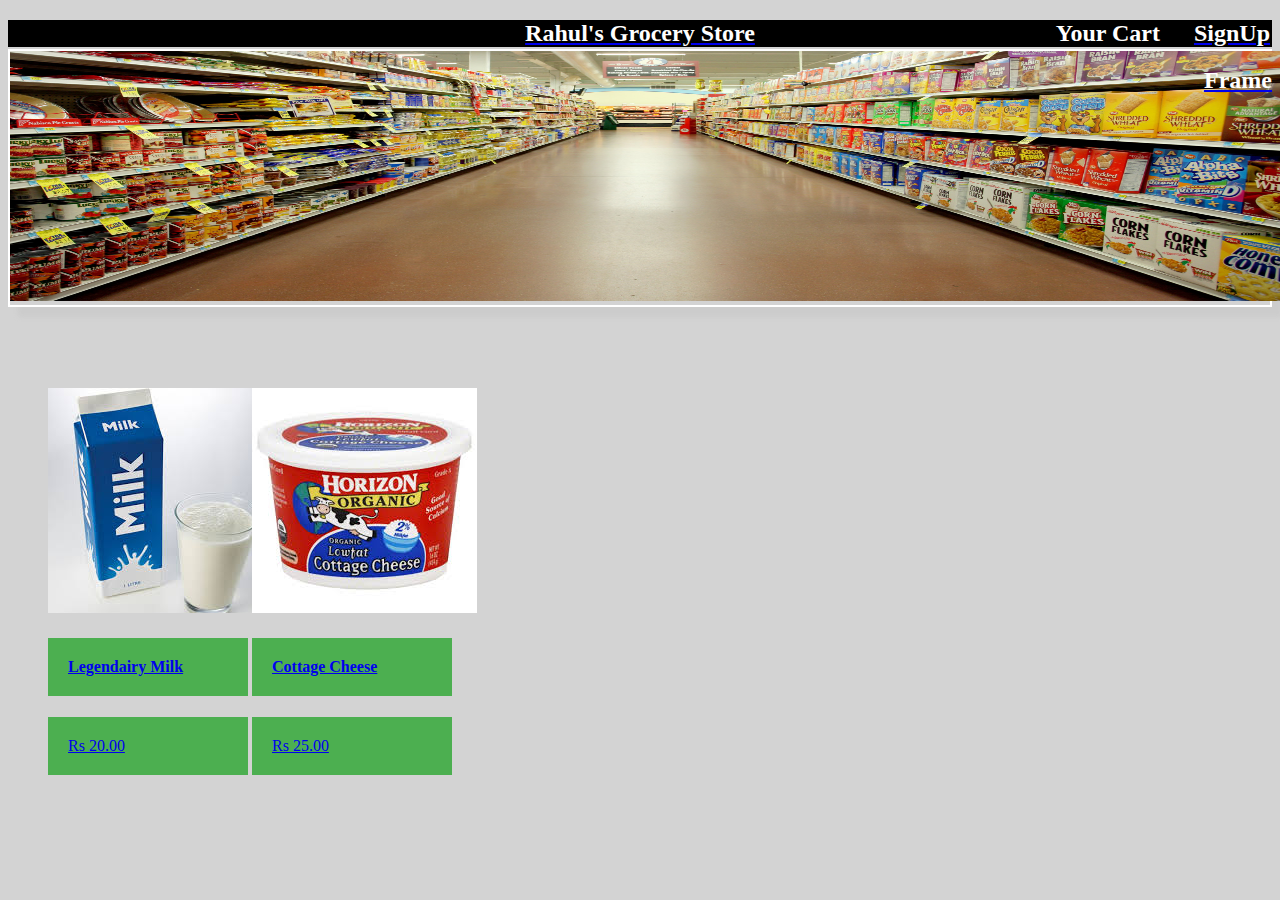
<file: index.html>
<!DOCTYPE html>
<html>

<head>
<title>Rahul</title>

<meta charset="UTF-8">
<style>
div.third{
position : absolute;
top : 0px;
right : 10px; 
}


div.fourth h2
{
color : white ; 
}


div.third h2
{
color : white ; 
}


div.one h2
{
color : white ; 
}

div.one h2
{
position : absolute;
top : 0px; 
right : 120px;
}

div.frames h2{
    color: white;
}
div.imag-grocery{
position: relative;

top: -65px;
left : 0px;
z-index: -1;
border:2px solid #fff;

box-shadow: 10px 10px 5px #000;
			-moz-box-shadow: 10px 10px 5px #ccc;
			-webkit-box-shadow: 10px 10px 5px #ccc;
			-khtml-box-shadow: 10px 10px 5px #ccc;
}

ul.products li {
    width: 200px;
    display: inline-block;
}

ul p{
background: #4CAF50;
    padding: 20px;
}

ul h4{
background: #4CAF50;
    padding: 20px;
}

</style>
</head>

<body style="background-color:#d3d3d3"> 

<div>
<div class="fourth" style = "background-color:black;">
<a href="aboutus.html"><h2 style="text-align:center">Rahul's Grocery Store</h2></a>
</div>
<div class="third">
<a href="signup.html"><h2 style="text-align:right">SignUp</h2></a>
</div>
</div>

<div class="one">
<a href="cart.html"><h2 style="text-align:right"> Your Cart</h2></a>
</div>

<div class="frames">
<a href="#"><h2 style="text-align:right">Frame</h2></a>
</div>

<div class="imag-grocery">
<img src="rahul.jpg" height="250" width="1270" alt="rahul">
</div>


<!--<select>
  <option value="Vegetables">Vegetables</option>
  <option value="Dairy Products">Dairy Products</option>
</select>

<br>-->
<!--<textarea rows="20" cols="20">comments</textarea>-->
<ul class="products">
    <li>
        <a href="#">
            <img src="milk.jpg">
            <h4>Legendairy Milk</h4>
            <p>Rs 20.00</p>
        </a>
    </li>
    <li>
        <a href="#">
            <img src="cottage.jpg">
            <h4>Cottage Cheese</h4>
            <p>Rs 25.00</p>
        </a>
    </li><!-- more list items -->
</ul>



</body>
</html>
</file>
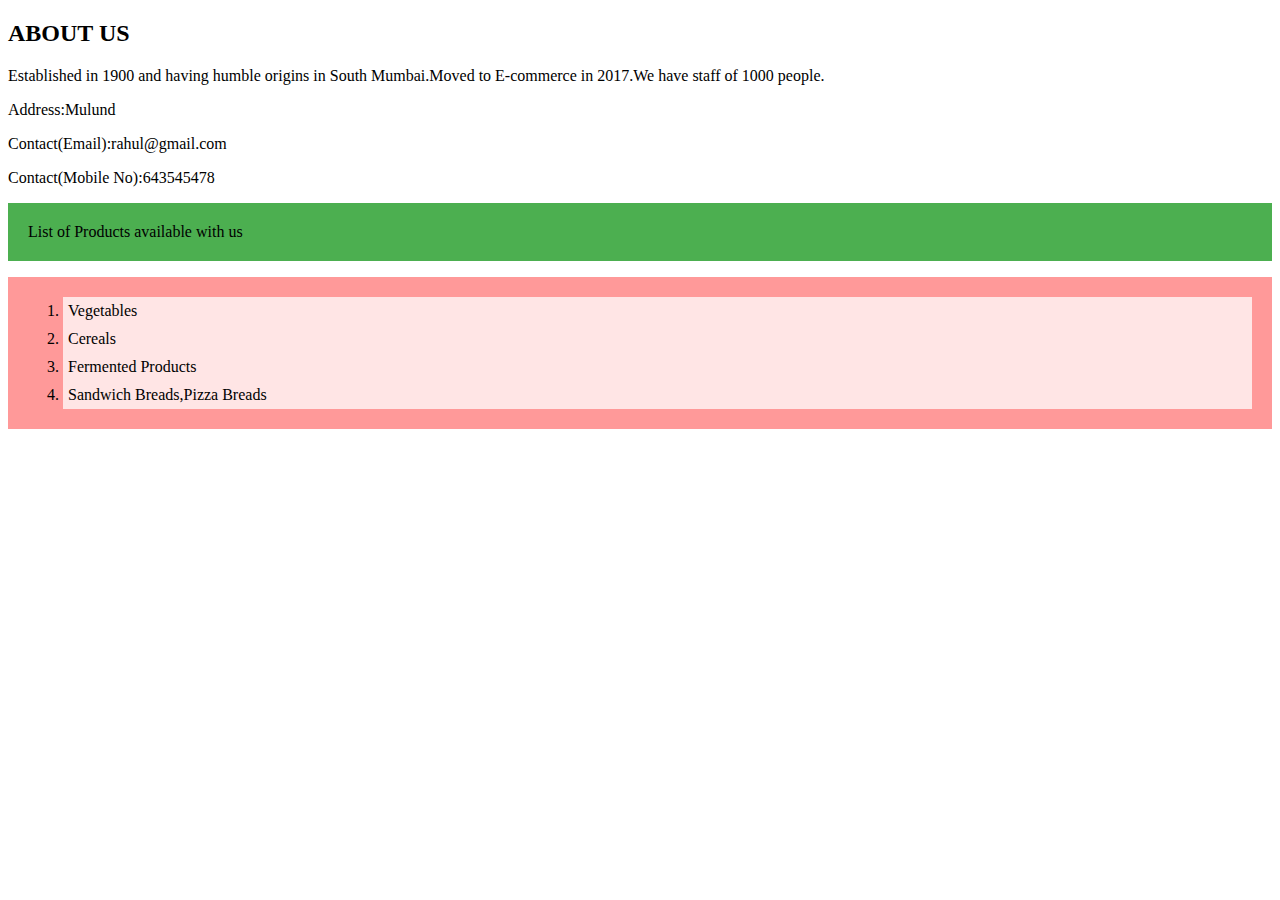
<file: aboutus.html>
<!DOCTYPE html>
<html>
<head>
<meta charset="UTF-8">
<title>About Us</title>
<style>

ol.products1 {

    background: #ff9999;
    padding: 20px;
}

ol.products1 li {
    background: #ffe5e5;
    padding: 5px;
    margin-left: 35px;
}

p.den {
background: #4CAF50;
    padding: 20px;

}
</style>
</head>
<body> 

<h2>ABOUT US</h2>
<p>Established in 1900 and having humble origins in South Mumbai.Moved to E-commerce in 2017.We have staff of 1000 people.</p>
<p>Address:Mulund</p>
<p>Contact(Email):rahul@gmail.com</p>
<p>Contact(Mobile No):643545478</p>

<p class="den">List of Products available with us</p>
<ol type="1" class="products1">
<li>Vegetables</li>
<li>Cereals</li>
<li>Fermented Products</li>
<li>Sandwich Breads,Pizza Breads</li>
</ol>
</body>
</html>
</file>
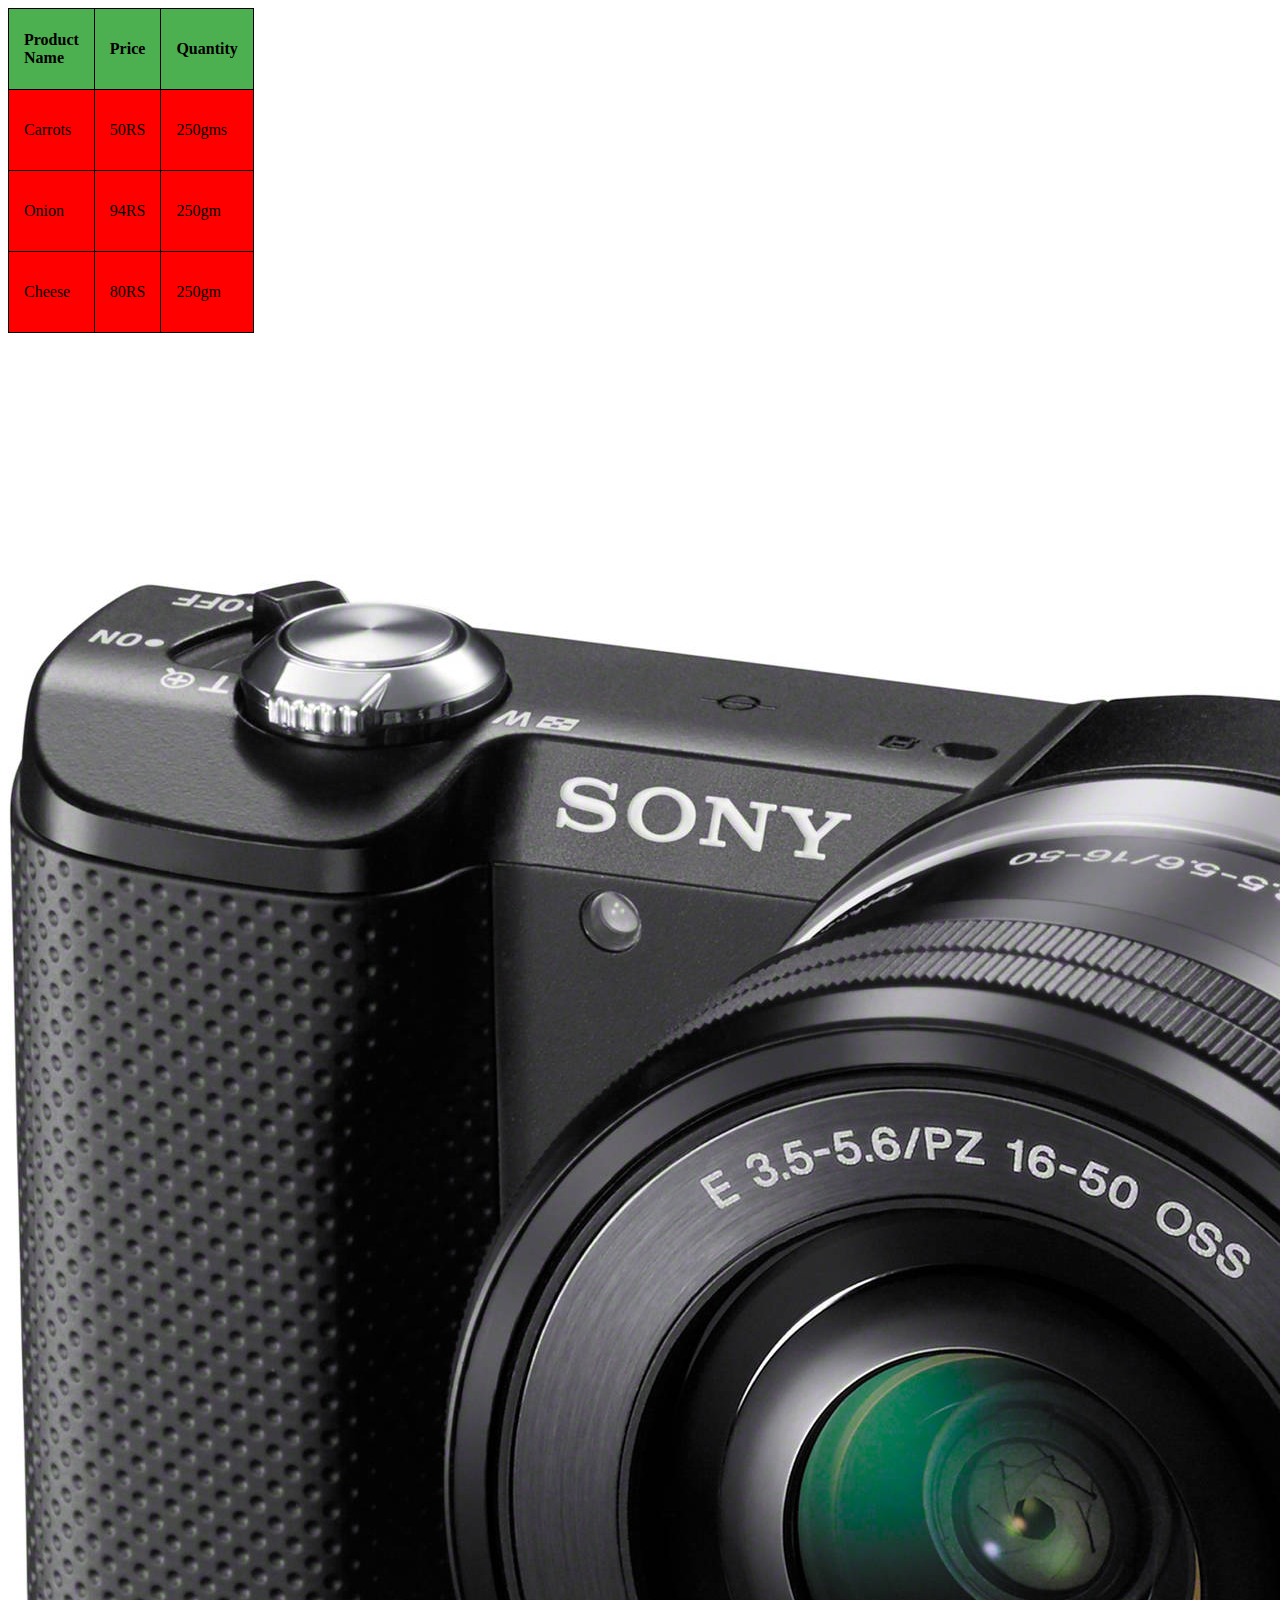
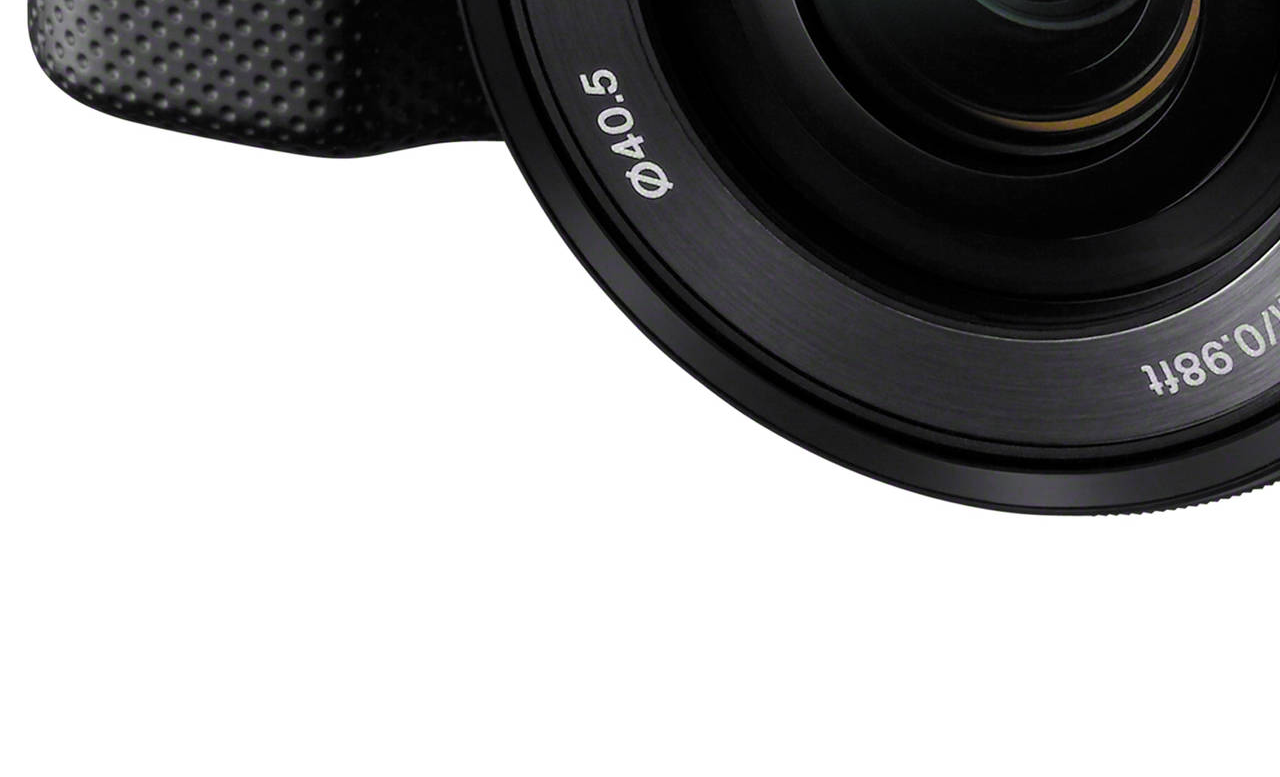
<file: cart.html>
<!DOCTYPE html>
<html>
<head>
<link rel="stylesheet" type="text/css" href="style.css">
<meta charset="UTF-8">
<title>About Us</title>
</head>
<body> 

<table style="width:10%">
  <tr>
    <th>Product Name</th>
    <th>Price</th>
<th>Quantity</th> 
  </tr>
  <tr>
    <td>Carrots</td>
    <td>50RS</td>
<td>250gms</td>
  </tr>
  <tr>
    <td>Onion</td>
    <td>94RS</td>
<td>250gm</td>

  </tr>
  <tr>
    <td>Cheese</td>
    <td>80RS</td>
<td>250gm</td>
  </tr>
</table>
<br>


<div class="image"></div>​

</body>
</html>
</file>
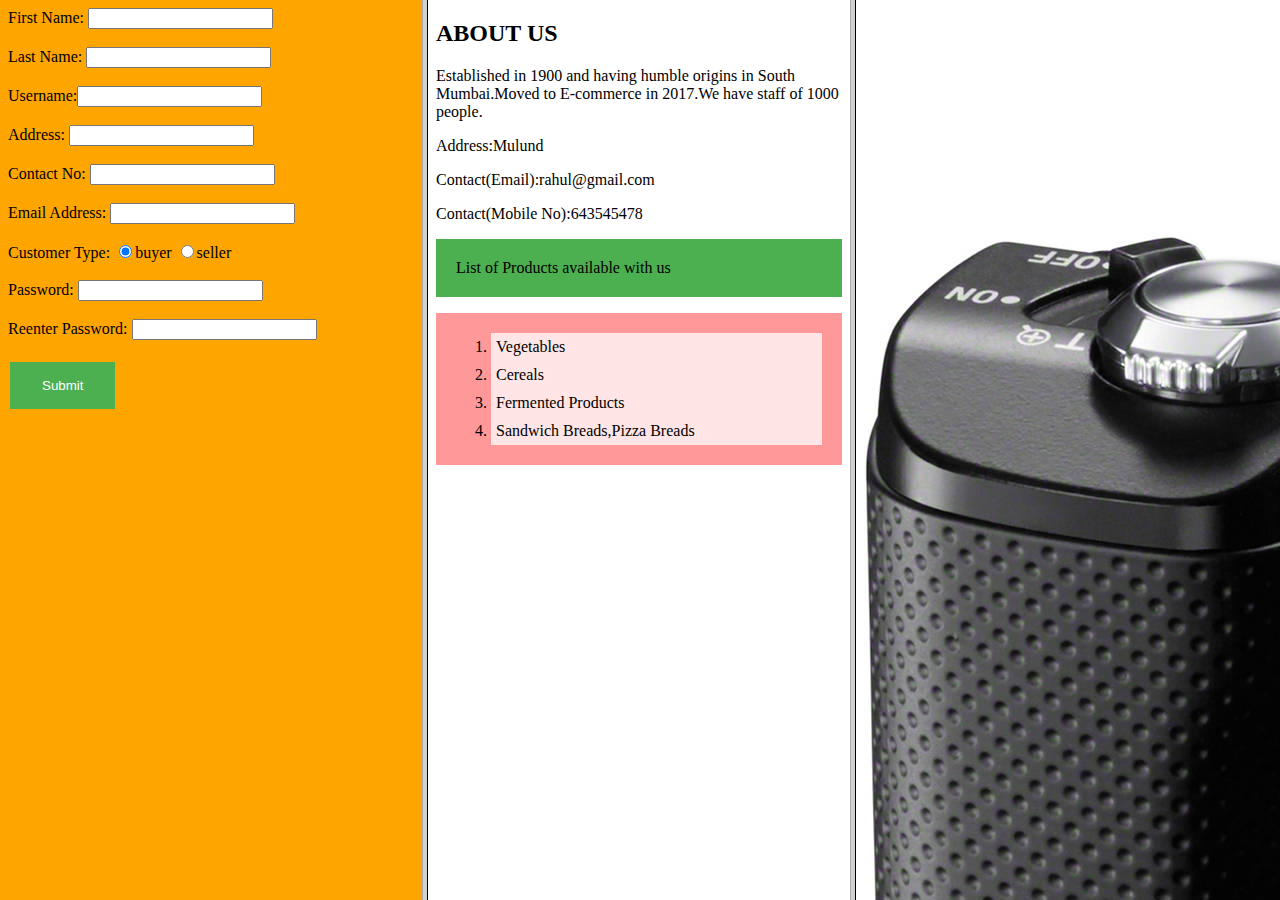
<file: frame.html>
<!--<!DOCTYPE html>
<html>
<frameset cols="*,*,*">
  <iframe src="ad.html"></iframe>
  <iframe src="signup.html"></iframe>
  <iframe src="cart.html"></iframe>
</frameset>-->
<!DOCTYPE HTML PUBLIC "-//W3C//DTD HTML 4.01 Frameset//EN" "http://www.w3.org/TR/html4/frameset.dtd"> 
<html>
<head>
 <meta http-equiv="Content-Type" content="text/html;charset=ISO-8859-1"> 
	<title>Frames</title>
</head>

<frameset cols="*,*,*">     
<frame src="signup.html">
    <frame src="aboutus.html">
      <frame src="ad.html">
          </frameset>

          </html>
</file>
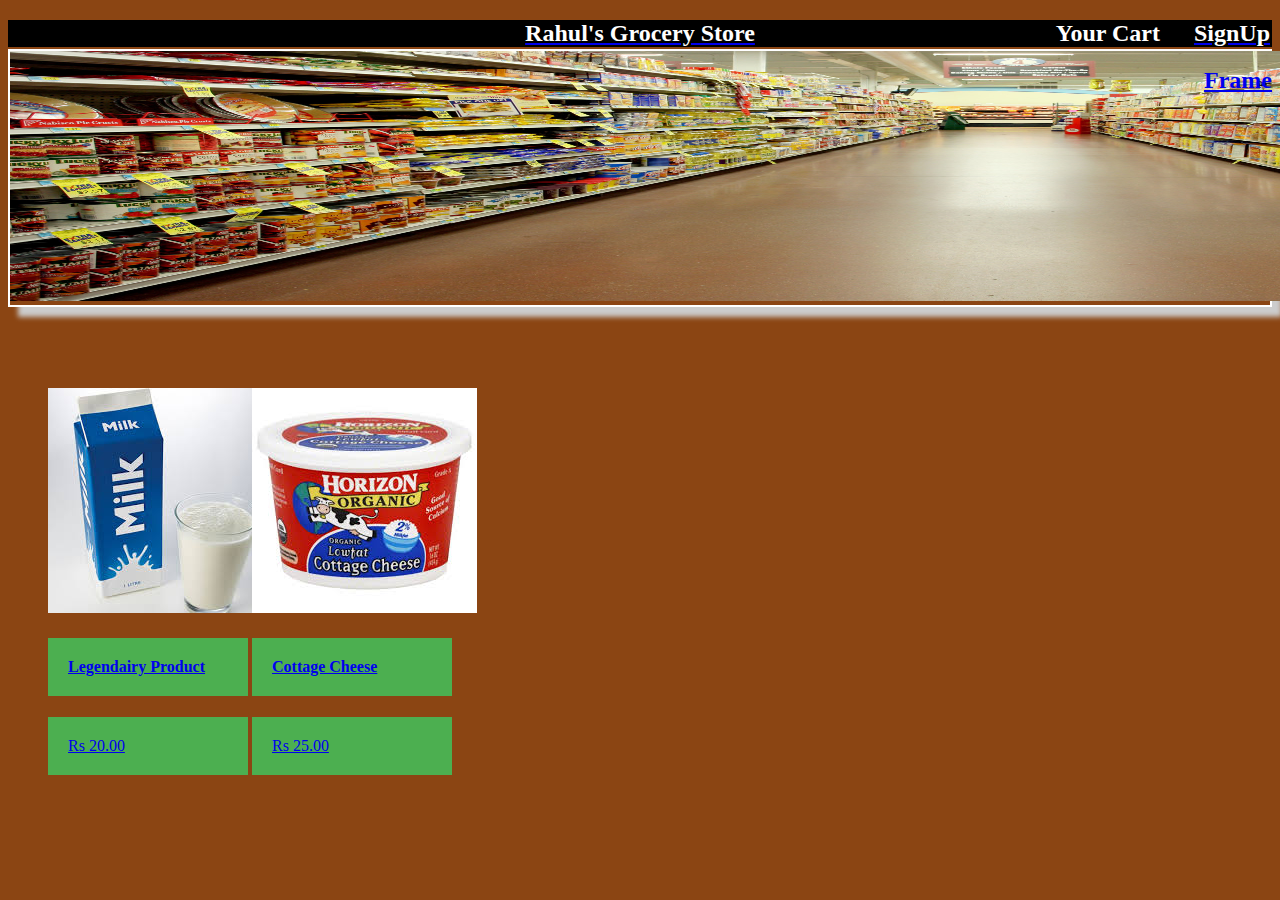
<file: indexpage.html>
<!DOCTYPE html>
<html>

<head>
<title>Rahul</title>

<meta charset="UTF-8">
<style>
div.third{
position : absolute;
top : 0px;
right : 10px; 
}


div.fourth h2
{
color : white ; 
}


div.third h2
{
color : white ; 
}


div.one h2
{
color : white ; 
}

div.one h2
{
position : absolute;
top : 0px; 
right : 120px;
}


div.imag-grocery{
position: relative;

top: -65px;
left : 0px;
z-index: -1;
border:2px solid #fff;

box-shadow: 10px 10px 5px #ccc;
			-moz-box-shadow: 10px 10px 5px #ccc;
			-webkit-box-shadow: 10px 10px 5px #ccc;
			-khtml-box-shadow: 10px 10px 5px #ccc;
}

ul.products li {
    width: 200px;
    display: inline-block;
}
ul p{
background: #4CAF50;
    padding: 20px;
}
ul h4{
background: #4CAF50;
    padding: 20px;
}
</style>
</head>

<body style="background-color:#8B4513"> 

<div>
<div class="fourth" style = "background-color:black;">
<a href="aboutus.html"><h2 style="text-align:center">Rahul's Grocery Store</h2></a>
</div>
<div class="third">
<a href="signup.html"><h2 style="text-align:right">SignUp</h2></a>
</div>
</div>

<div class="one">
<a href="cart.html"><h2 style="text-align:right"> Your Cart</h2></a>
</div>

<div class="frames">
<a href="frame.html"><h2 style="text-align:right">Frame</h2></a>
</div>

<div class="imag-grocery">
<img src="rahul.jpg" height="250" width="2000" alt="rahul">
</div>


<!--<select>
  <option value="Vegetables">Vegetables</option>
  <option value="Dairy Products">Dairy Products</option>
</select>

<br>-->
<!--<textarea rows="20" cols="20">comments</textarea>-->
<ul class="products">
    <li>
        <a href="#">
            <img src="milk.jpg">
            <h4>Legendairy Product</h4>
            <p>Rs 20.00</p>
        </a>
    </li>
    <li>
        <a href="#">
            <img src="cottage.jpg">
            <h4>Cottage Cheese</h4>
            <p>Rs 25.00</p>
        </a>
    </li><!-- more list items -->
</ul>



</body>
</html>
</file>
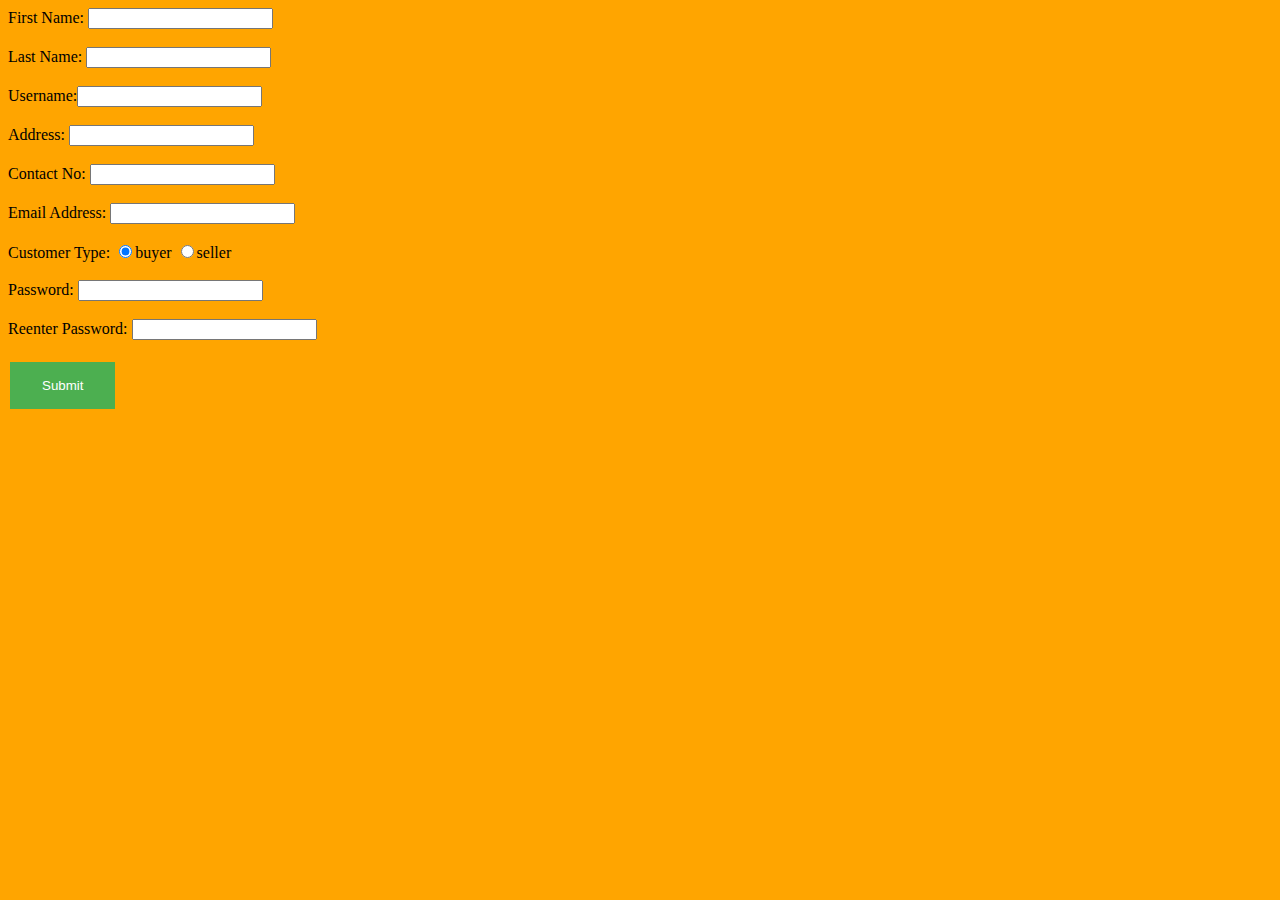
<file: signup.html>
<!DOCTYPE html>
<html>
<head>
<meta charset="UTF-8">
<title>SignUp</title>
<style> 
input[type=button], input[type=submit], input[type=reset] {
    background-color: #4CAF50;
    border: none;
    color: white;
    padding: 16px 32px;
    text-decoration: none;
    margin: 4px 2px;
    cursor: pointer;
}
</style>
<script>
function validateForm() {
    var x = document.forms["myForm"]["fname"].value;
    var y= document.forms["myForm"]["lname"].value;
	var z=document.forms["myForm"]["username"].value;
	var m=document.forms["myForm"]["contactno"].value;
	var hasNumber = /\d/;
	var e=document.forms["myForm"]["emailaddress"].value;
	var reg = /^([A-Za-z0-9_\-\.])+\@([A-Za-z0-9_\-\.])+\.([A-Za-z]{2,4})$/;
	var password=document.forms["myForm"]["password"].value;
	var repass=document.forms["myForm"]["password2"].value;
	var contact=document.forms["myForm"]["contactno"].value;
	var isnum = /^\d+$/;
	var address=document.forms["myForm"][""].value; 
	if (x == "") {
        alert("First Name must be filled out");
        return false;
    }
	
	if(y=="")
	{
	alert("Last Name must be filled out");
	return false;
	}
	
	if(z.length<4)
	{
	alert("Username is less than 4 characters");
	return false;
	}
	
	if(hasNumber.test(x) || hasNumber.test(y))
	{
	alert("Name cannot contain a number");
	return false;
	}
	
	if (reg.test(e) == false) 
        {
            alert('Invalid Email Address');
            return false;
        }
	if(password != repass)	
	{
	alert("password not same");
	return false;
	}
	if(isnum.test(contact) == false )
	{
	alert("Contact Number cannot contain letters");
	return false;
	}
	
}
</script>

</head>
<body style="background-color:orange"> 

<div>
<!--<form onsubmit="return matchpass()">
    First name:<br>
  <input type="text" name="firstname"><br>
    Last name:<br>
  <input type="text" name="lastname"><br>
    Username:<br>
  <input type="text" name="username"><br>
   
    Email Address:<br>
  <input type="text" name="emailaddress"><br>
   DOB:<br>
  <input type="text" name="dob"><br>
   Contact No:<br>
  <input type="text" name="contactno"><br>
   Address:<br>
  <input type="text" name="address"><br>
   Customer Type:
   <input type="radio" name="customer type" value="buyer" checked>buyer <input type="radio" name="customer type" value="seller">seller<br>
<br>
   
    Password:<br>
  <input type="text" name="password"><br>
  Reenter Password:<br>
   <input type="text" name="password2"><br>
   
   <input type="submit" name="Signup" value="Signup"><br>
   
</form>-->
<form name="myForm"
onsubmit="return validateForm()" method="post" >
First Name: <input type="text" name="fname"><br>
<br>
Last Name: <input type="text" name="lname"><br>
<br>
Username:<input type="text" name="username"><br>

<br>
 Address:
  <input type="text" name="address"><br>

  <br>
  Contact No:
  <input type="text" name="contactno"><br>
  <br>
   Email Address:
  <input type="text" name="emailaddress"><br>
  <br>
  
  Customer Type:
   <input type="radio" name="customer type" value="buyer" checked>buyer <input type="radio" name="customer type" value="seller">seller<br>
<br>
 
 <!--DOB:<input type="text" name="dob"><br>
   <br>-->
   
   Password:
  <input type="text" name="password"><br>
  <br>
  Reenter Password:
   <input type="text" name="password2"><br>
   <br>
<input type="submit" value="Submit">
</form>

</div>

</body>
</html>
</file>
<file: style.css>
div.frames h2{
position:absolute;
top:1000px;
}

table, td, th {
    border: 1px solid black;
	
}

table {
    border-collapse: collapse;
    width: 100%;
}

th {
    height: 50px;
 text-align: left;
background-color: #4CAF50;
}
td{
	height:50px;
	 text-align: left;
	 background-color:#FF0000 ;
}
th,td{
	padding: 15px;
}

div.image {
   content:url(camad.jpg);
}​
</file>
